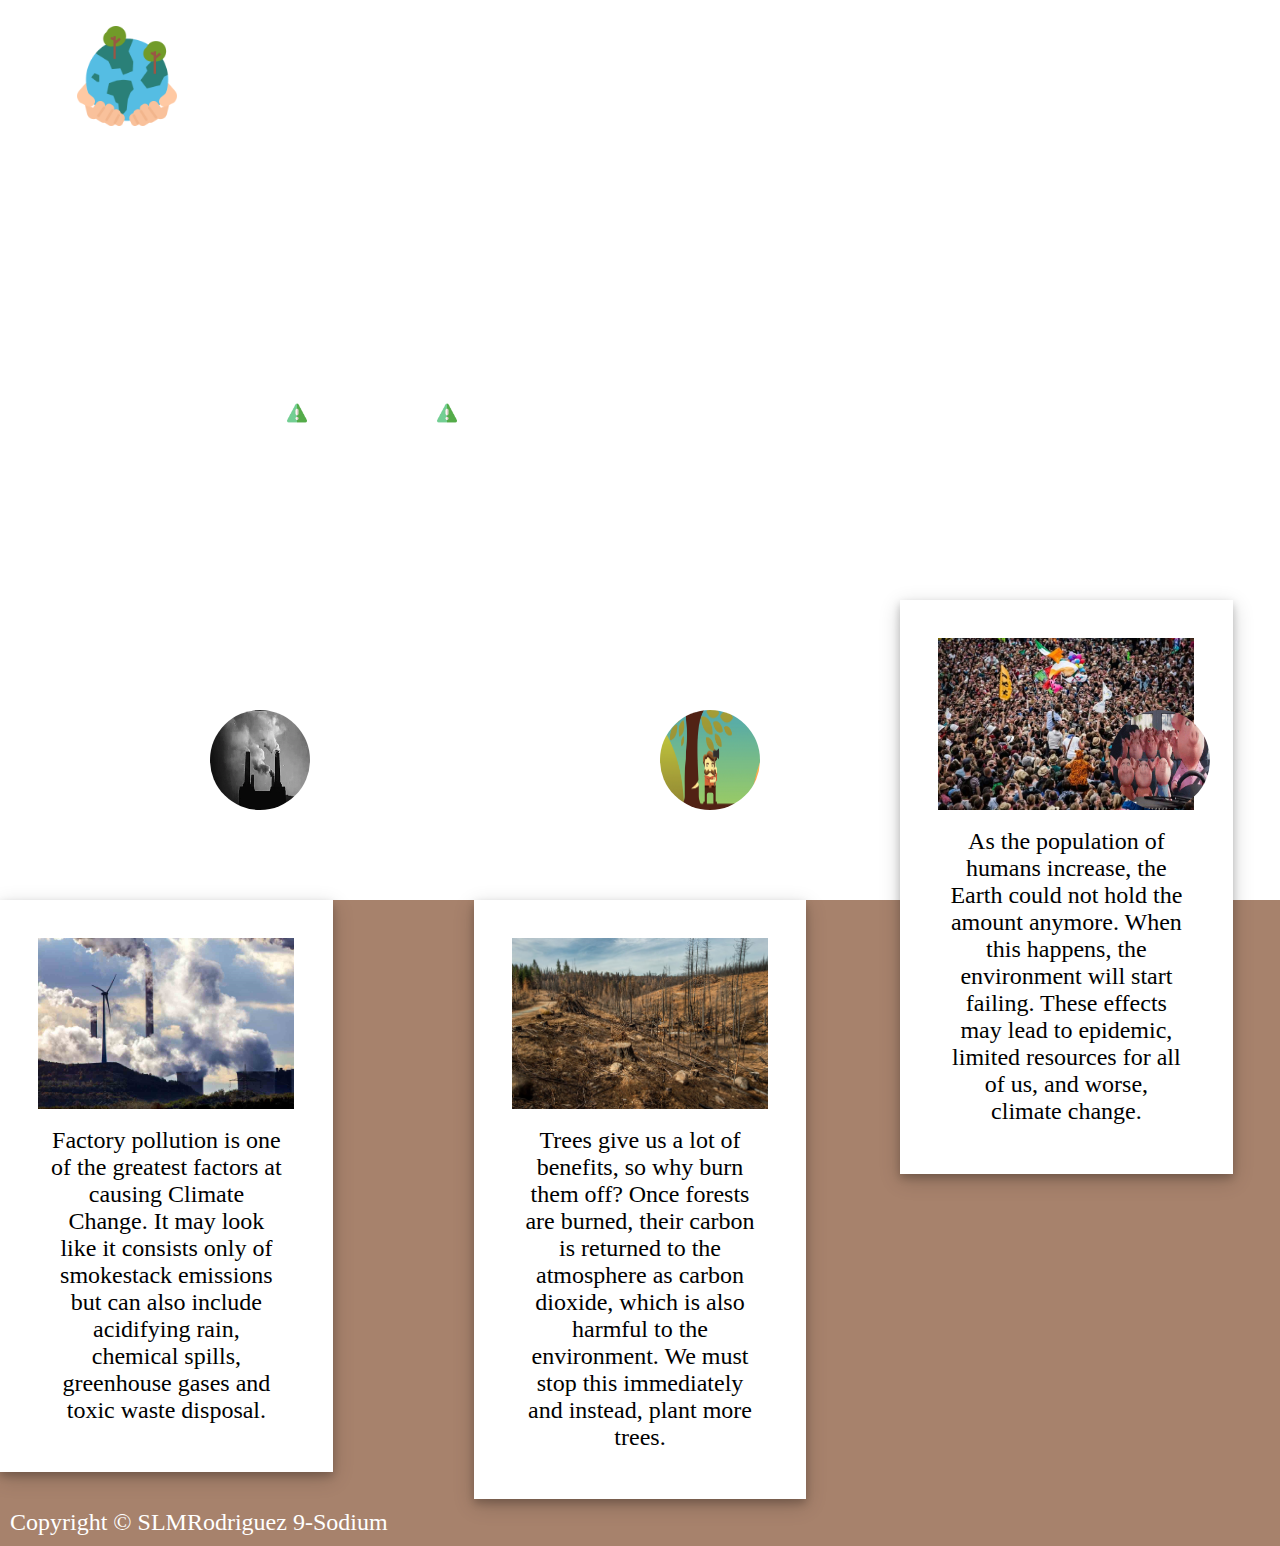
<file: SodiumRodriguez1stQtrProj_v2/index.html>
<!DOCTYPE html>
<html>
	<head>
	<title> WEATHERing With You </title>
		<meta charset="UTF-8">
		<meta name="author" content="Shania Lynn M. Rodriguez">
		<meta name="keywords" content="HTML, CSS, JavaScript">
		<meta name="revised" content="15-09-2022">
		<link rel="icon" href="icon.png" type="image/gif">
		<link rel="stylesheet" href="style.css">
		
	</head>
	<body>
		
		<div class="bg-image">	
			<nav>
				<a href="index.html"><img src="images/earth logo.png"</a>
					<div class="nav-links">
						<ul>
							<li><a href="index.html">HOME</a></li>
							<li><a href="files/Waystoprevent.html">PREVENTION</a></li>
							<li><a href="https://www.un.org/en/climatechange/what-is-climate-change">LEARN MORE</a></li>
			</nav>
		</div>
		<div class="text-box">
			<h1> Climate Change </h1>
			<p><img src="images/alarm.png" height=20px width=20px> News Flash <img src="images/alarm.png" height=20px width=20px>: 
			As soon as you step outside, you will burn to ashes - 
			<br>If we don't do anything about the current state of climate change, this 
			<br>could happen in a few years taking place on Earth, our planet. Climate Change
			<br>is the long-term change in temperatures and weather patterns. Both internal 
			<br>and external factors contribute to this. As greenhouse gas emissions blanket the Earth, 
			<br>it traps the sun's heat. This would eventually lead to Global warming, which would have 
			<br>a major impact on all of us.</p>
		</div>
		
		<section class="causes">
			<div class="smoke">
				<img src="images/Factory smoke.jpg" width=100%>
				<div class="smoke-txt">
					<p> Factory pollution is one of the greatest factors at causing Climate Change. It may look like it consists only of smokestack emissions 
					but can also include acidifying rain, chemical spills, greenhouse gases and toxic waste disposal. 
					</p>
				</div>
			</div>
			<img src="images/smokey.gif" id="smokey" height=100px width=100px>
			
			<div class="deforestation">
				<img src="images/deforestation.jpg" width=100%>
				<div class="deforestation-txt">
					<p> Trees give us a lot of benefits, so why burn them off?
					Once forests are burned, their carbon is returned to the atmosphere
					as carbon dioxide, which is also harmful to the environment. We must stop 
					this immediately and instead, plant more trees.</p>
				</div>
			</div>
			<img src="images/trees.gif" id="trees" height=100px width=100px>
			
			<div class="overpopulation">
				<img src="images/overpopulation.jpg" width=100%>
				<div class="overpopulation-txt">
					<p> As the population of humans increase, the Earth could not hold the amount anymore. When this happens, 
					the environment will start failing. These effects may lead to epidemic, 
					limited resources for all of us, and worse, climate change.
					</p>
				</div>
			</div>
			<img src="images/pigs.gif" id="pigs" height=100px width=100px>
			<div class="cpr">
			<p> Copyright &copy; SLMRodriguez 9-Sodium</p>
			</div>
		</section>
</file>
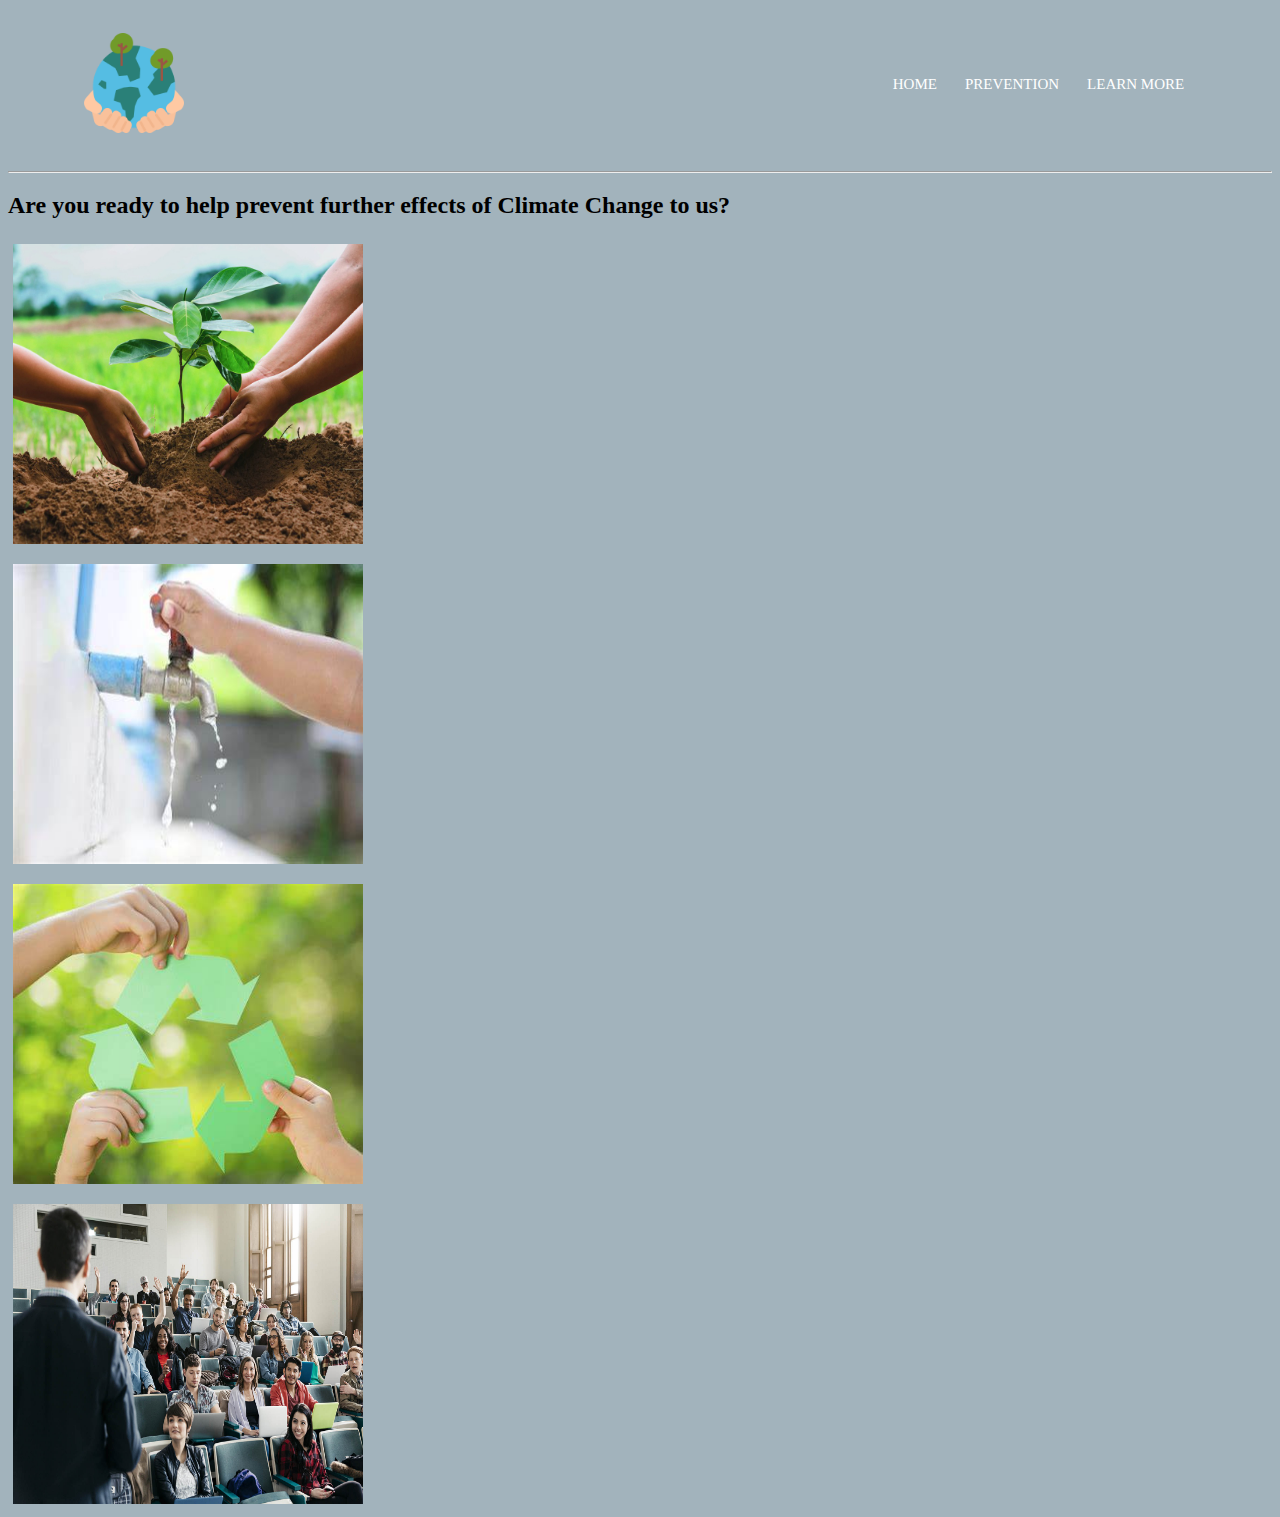
<file: SodiumRodriguez1stQtrProj_v2/files/Waystoprevent.html>
<!DOCTYPE html>
<html>
	<head>
			<link rel="stylesheet" href="style.css">
			<nav>
				<a href="index/index.html"><img src="images/earth logo.png"</a>
					<div class="nav-links">
						<ul>
							<li><a href="index/index.html">HOME</a></li>
							<li><a href="files/Waystoprevent.html">PREVENTION</a></li>
							<li><a href="https://www.un.org/en/climatechange/what-is-climate-change">LEARN MORE</a></li>
			</nav>
			<hr>
			<h2> Are you ready to help prevent further effects of Climate Change to us?</h2>
	</head>
	<body>

			<div class="cookie">
				<img class="ika" src="images/tree plant.jpg">
				<div class="make">
					<div class="green"><li>Make Your Community Green-<br>Plant trees and plants at your garden!</li></div>
				</div>
			</div>
			<div class="con">
				<img class="serve" src="images/conserving.jpg">
				<div class="ing">
					<div class="energy"><li> Be More Conservative-<br> Cutdown on energy usage in your <br> household. Make sure to turn off <br> lights and unplug devices if <br> you are not using it anymore.</</li></div>
				</div>
			</div>
			<div class="re">
				<img class="cy" src="images/recycle.jpg">
				<div class="cle">
					<div class="plastic"><li> Recycle!-<br> Collect plastic, glass <br> or anything that can be of use <br> and turn it into materials again. </</li></div>
				</div>
			</div>
			<div class="ad">
				<img class="vo" src="images/advocate.jpg">
				<div class="cate">
					<div class="let"><li> Advocate Everyone -<br>Let them know about these tips! <br> If everyone will be alarmed and be <br> educated about Climate Change, it can <br> absolutely help to the environment. <br>
				Remember the famous quote, <br> "The more, the merrier." </</li></div>
				</div>
			</div>
	</body>
</html>
</file>
<file: SodiumRodriguez1stQtrProj_v2/style.css>
*{
	margin: 0px;
	padding:0px;
	font-family: Baskerville;
	font-size: 120%
}
.bg-image{
	min-height: 100vh;
	width: 100%;
	background-image: url(https://andersonair.ca/wp-content/uploads/2014/02/clouds-blue-sky-blurred-background-backdrop.jpg);
	background-position: center;
	background-size: cover;
	position: relative;
}
nav{
	display:flex;
	padding: 2% 6%;
	justify-content: space-between;
	align-items: center;
}
nav img{
	width: 100px;
}
nav-links{
	flex: 1;
	text-align: right;
}
.nav-links ul li{
	list-style: none;
	display: inline-block;
	padding: 4px 12px;
	position: relative;
}
.nav-links ul li a{
	color: white;
	text-decoration: none;
	font-size: 15px;
}
.nav-links ul li::after{
	content: ' ';
	width: 0%;
	height: 2px;
	background: #D3FFB9;
	display: block;
	margin: auto;
	transition: 0.5s;
} 
.nav-links ul li:hover::after{
	width: 100%;
}
.text-box{
	width: 90%;
	color: white;
	position: absolute;
	top: 50%;
	left: 50%;
	transform: translate(-50%, -50%);
	text-align: center;
	margin-top: 30px;
}
.text box h1{
	font-size: 100px;
}
.text-box p{
	margin: 10px 0 40px;
	font-size: 25px;
	color: white;
	margin-top: 40px;
}
.causes {
	background-color: #A7826C;
}
.smoke{
	float: left;
	padding: 3%;
	width: 20%;
    background-color: white;
    box-shadow: 0 4px 8px 0 rgba(0, 0, 0, 0.2), 0 6px 20px 0 rgba(0, 0, 0, 0.19);
}
.smoke-txt{
	text-align: center;
    padding: 10px;
	font-size: 20px;
}
#smokey{
	position: absolute;
	z-index:2;
	top: 710px;
	left: 210px;
	border-radius: 50%
}

.deforestation{
	margin-left: auto;
	margin-right: auto;
	padding: 3%;
	width: 20%;
    background-color: white;
    box-shadow: 0 4px 8px 0 rgba(0, 0, 0, 0.2), 0 6px 20px 0 rgba(0, 0, 0, 0.19);
}
.deforestation-txt{
	text-align: center;
    padding: 10px;
	font-size: 20px;
}
#trees{
	position: absolute;
	z-index:3;
	top: 710px;
	left: 660px;
	border-radius: 50%
}
.overpopulation{
	position: absolute;
	top: 600px;
	margin-left: 900px;
	padding: 3%;
	width: 20%;
    background-color: white;
    box-shadow: 0 4px 8px 0 rgba(0, 0, 0, 0.2), 0 6px 20px 0 rgba(0, 0, 0, 0.19);
}
.overpopulation-txt{
	text-align: center;
    padding: 10px;
	font-size: 20px;
}
#pigs{
	position: absolute;
	z-index:4;
	top: 710px;
	left: 1110px;
	border-radius: 50%
}
.cpr {
	padding: 10px;
	font-size: 20px;
	color: white;
}
</file>
<file: SodiumRodriguez1stQtrProj_v2/files/style.css>
* {
	background-color:#A2B3BC;
}
nav{
	display:flex;
	padding: 2% 6%;
	justify-content: space-between;
	align-items: center;
}
nav img{
	width: 100px;
}
nav-links{
	flex: 1;
	text-align: right;
}
.nav-links ul li{
	list-style: none;
	display: inline-block;
	padding: 4px 12px;
	position: relative;
}
.nav-links ul li a{
	color: white;
	text-decoration: none;
	font-size: 15px;
}
.nav-links ul li::after{
	content: ' ';
	width: 0%;
	height: 2px;
	background: #D3FFB9;
	display: block;
	margin: auto;
	transition: 0.5s;
} 
.nav-links ul li:hover::after{
	width: 100%;
}
.cookie {
	position: relative;
	width: 50%;
	padding: 5px;
}
.ika {
	display: block;
	width: 350px;
	height: 300px;
}
.make {
	position: absolute;
	bottom: 100%;
	left: 0;
	right: 0;
	background-color: #008CBA;
	overflow: hidden;
	width: 58.5%;
	height: 0;
	transition: .5s ease;
}
.cookie:hover .make {
	bottom: 0;
	height: 100%;
}

.green {
	white-space: nowrap; 
	color: black;
	font-size: 20px;
	position: absolute;
	overflow: hidden;
	top: 50%;
	left: 50%;
	transform: translate(-50%, -50%);
	-ms-transform: translate(-50%, -50%);
}
.con{
	position: relative;
	width: 50%;
	padding: 5px;
	margin-top: 10px;
}
.serve {
	display: block;
	width: 350px;
	height: 300px;
}
.ing {
	position: absolute;
	bottom: 100%;
	left: 0;
	right: 0;
	background-color: #008CBA;
	overflow: hidden;
	width: 58.5%;
	height: 0;
	transition: .5s ease;
}
.con:hover .ing {
	bottom: 0;
	height: 100%;
}
.energy {
	white-space: nowrap; 
	color: black;
	font-size: 20px;
	position: absolute;
	overflow: hidden;
	top: 50%;
	left: 50%;
	transform: translate(-50%, -50%);
	-ms-transform: translate(-50%, -50%);
	text-align: center;
}
.re{
	position: relative;
	width: 50%;
	padding: 5px;
	margin-top: 10px;
}
.cy {
	display: block;
	width: 350px;
	height: 300px;
}
.cle {
	position: absolute;
	bottom: 100%;
	left: 0;
	right: 0;
	background-color: #008CBA;
	overflow: hidden;
	width: 58.5%;
	height: 0;
	transition: .5s ease;
}
.re:hover .cle {
	bottom: 0;
	height: 100%;
}
.plastic {
	white-space: nowrap; 
	color: black;
	font-size: 20px;
	position: absolute;
	overflow: hidden;
	top: 50%;
	left: 50%;
	transform: translate(-50%, -50%);
	-ms-transform: translate(-50%, -50%);
	text-align: center;
}
.ad{
	position: relative;
	width: 50%;
	padding: 5px;
	margin-top: 10px;
}
.vo {
	display: block;
	width: 350px;
	height: 300px;
}
.cate {
	position: absolute;
	bottom: 100%;
	left: 0;
	right: 0;
	background-color: #008CBA;
	overflow: hidden;
	width: 58.5%;
	height: 0;
	transition: .5s ease;
}
.ad:hover .cate {
	bottom: 0;
	height: 100%;
}
.let {
	white-space: nowrap; 
	color: black;
	font-size: 20px;
	position: absolute;
	overflow: hidden;
	top: 50%;
	left: 50%;
	transform: translate(-50%, -50%);
	-ms-transform: translate(-50%, -50%);
	text-align: center;
}
</file>
